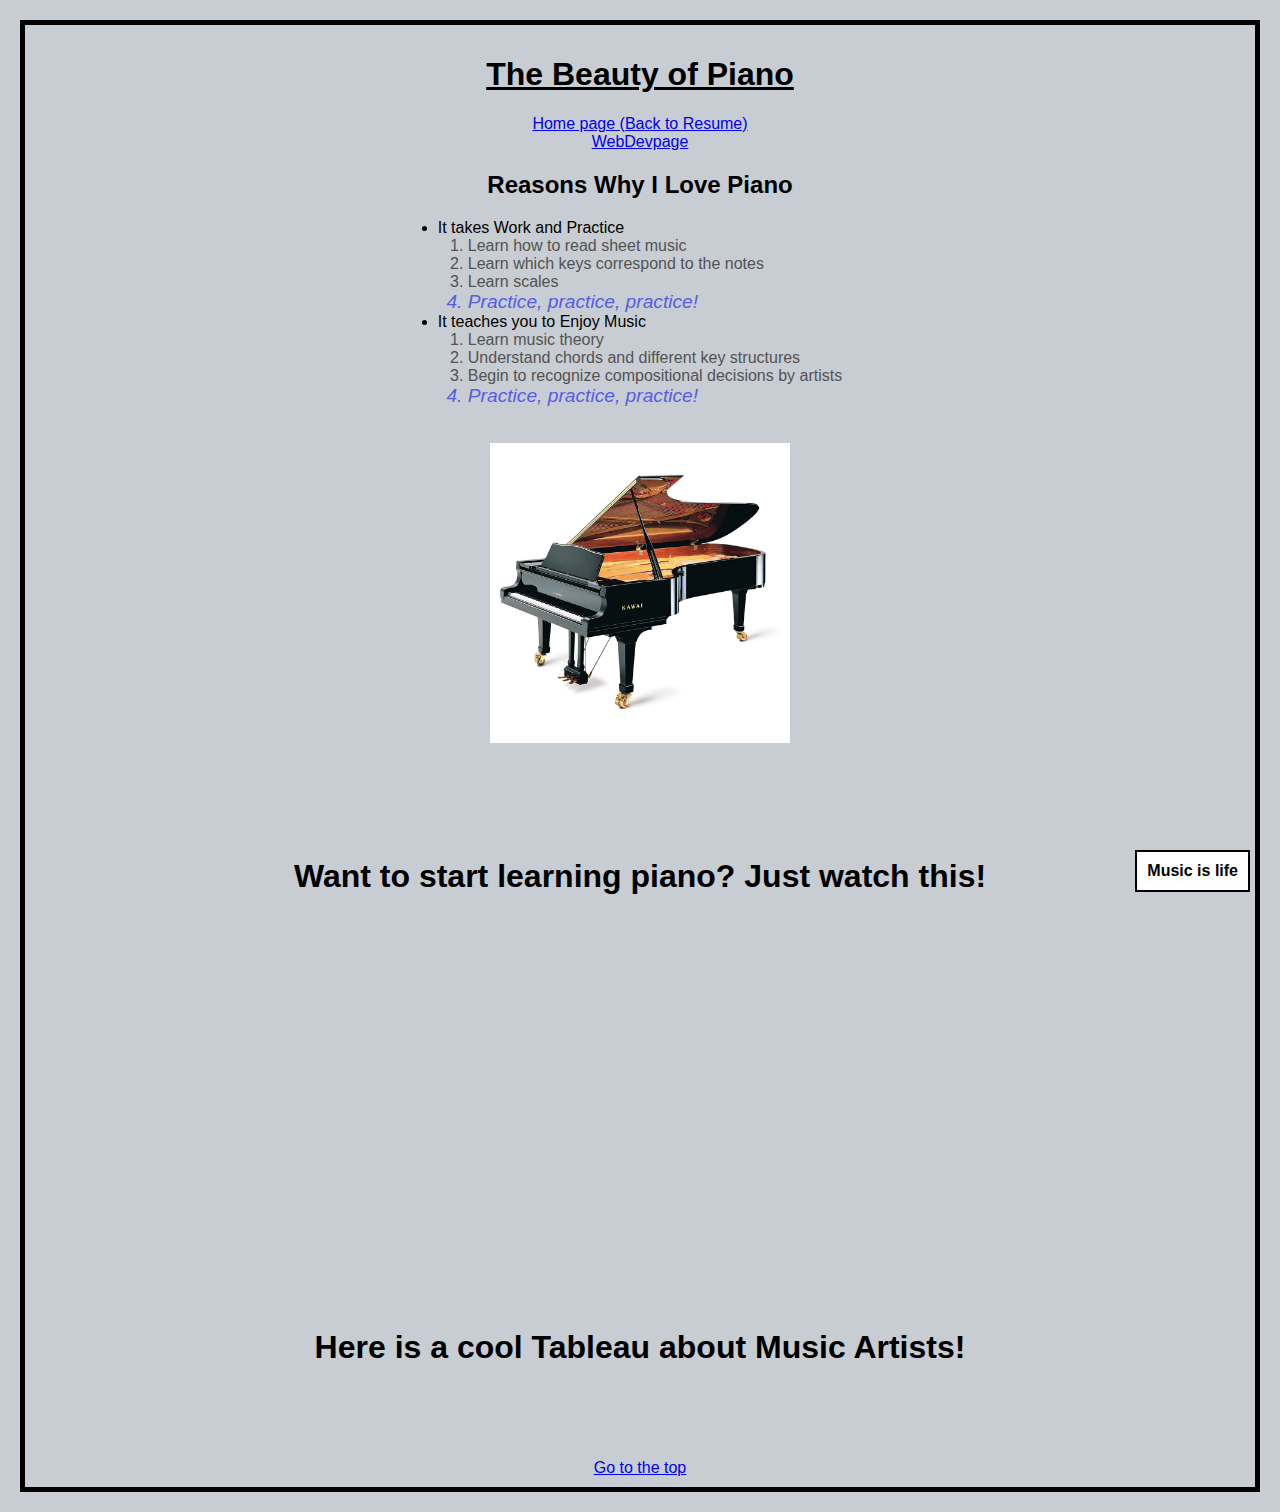
<file: scratch.html>
<!DOCTYPE html>
<html lang="en">
<head>
    <meta charset="UTF-8">
    <meta name="viewport" content="width=device-width, initial-scale=1.0">
    <title>Why I love Piano</title>
        <link rel="stylesheet" type="text/css" href="css/scratch.css">
</head>
<body>
    <h1 id="top">The Beauty of Piano</h1>
    <a href="index.html">Home page (Back to Resume)</a>
    <br>
    <a href="webapp.html">WebDevpage</a>
    <h2>Reasons Why I Love Piano</h2>
    <ul class="centered-list">
      <li>It takes Work and Practice
        <ol class="centered-list">
          <li class="emphasizedText">Learn how to read sheet music</li>
          <li class="emphasizedText">Learn which keys correspond to the notes</li>
          <li class="emphasizedText">Learn scales</li>
          <li class="empText">Practice, practice, practice!</li>
        </ol>
      </li>
      <li>It teaches you to Enjoy Music
        <ol class="centered-list">
          <li class="emphasizedText">Learn music theory</li>
          <li class="emphasizedText">Understand chords and different key structures</li>
          <li class="emphasizedText">Begin to recognize compositional decisions by artists</li>
          <li class="empText">Practice, practice, practice!</li>
        </ol>
      </li>
    </ul>
    <br><br>
    <div class="floating-note">
      Music is life 
     </div>
      <img src="assets/img/piano.jpg" alt="Piano" width="300">
      <br><br><br><br><br><br>
      <h1 style="text-align: center;">Want to start learning piano? Just watch this!</h1>
      <iframe 
  width="560" 
  height="315" 
  src="https://www.youtube.com/watch?v=4SXQ_wlbWog&t=183s" 
  title="Simple way to start learning Piano" 
  frameborder="0" 
  allow="accelerometer; autoplay; clipboard-write; encrypted-media; gyroscope; picture-in-picture; web-share" 
  allowfullscreen>
</iframe>
      <br><br><br><br><br>
      
      <h1 style="text-align: center;">Here is a cool Tableau about Music Artists!</h1>

      <div class='tableauPlaceholder' id='viz1744678854423' style='position: relative'>
        <noscript>
          <a href='#'>
            <img alt='Dash' src='https://public.tableau.com/static/images/Sp/SpotifyBillionsClub_17340200627600/Dash/1_rss.png' style='border: none' />
          </a>
        </noscript>
        <object class='tableauViz' style='display:none;'>
          <param name='host_url' value='https%3A%2F%2Fpublic.tableau.com%2F' />
          <param name='embed_code_version' value='3' />
          <param name='site_root' value='' />
          <param name='name' value='SpotifyBillionsClub_17340200627600&#47;Dash' />
          <param name='tabs' value='no' />
          <param name='toolbar' value='yes' />
          <param name='static_image' value='https://public.tableau.com/static/images/Sp/SpotifyBillionsClub_17340200627600/Dash/1.png' />
          <param name='animate_transition' value='yes' />
          <param name='display_static_image' value='yes' />
          <param name='display_spinner' value='yes' />
          <param name='display_overlay' value='yes' />
          <param name='display_count' value='yes' />
          <param name='language' value='en-US' />
        </object>
      </div>
    
      <script type='text/javascript'>
        var divElement = document.getElementById('viz1744678854423');
        var vizElement = divElement.getElementsByTagName('object')[0];
        vizElement.style.width = '100%';
        vizElement.style.height = '700px';
        var scriptElement = document.createElement('script');
        scriptElement.src = 'https://public.tableau.com/javascripts/api/viz_v1.js';
        vizElement.parentNode.insertBefore(scriptElement, vizElement);
      </script>
      
      <br><br><br><br>
      <a href="#top">Go to the top</a>
</body>
</html>
</file>
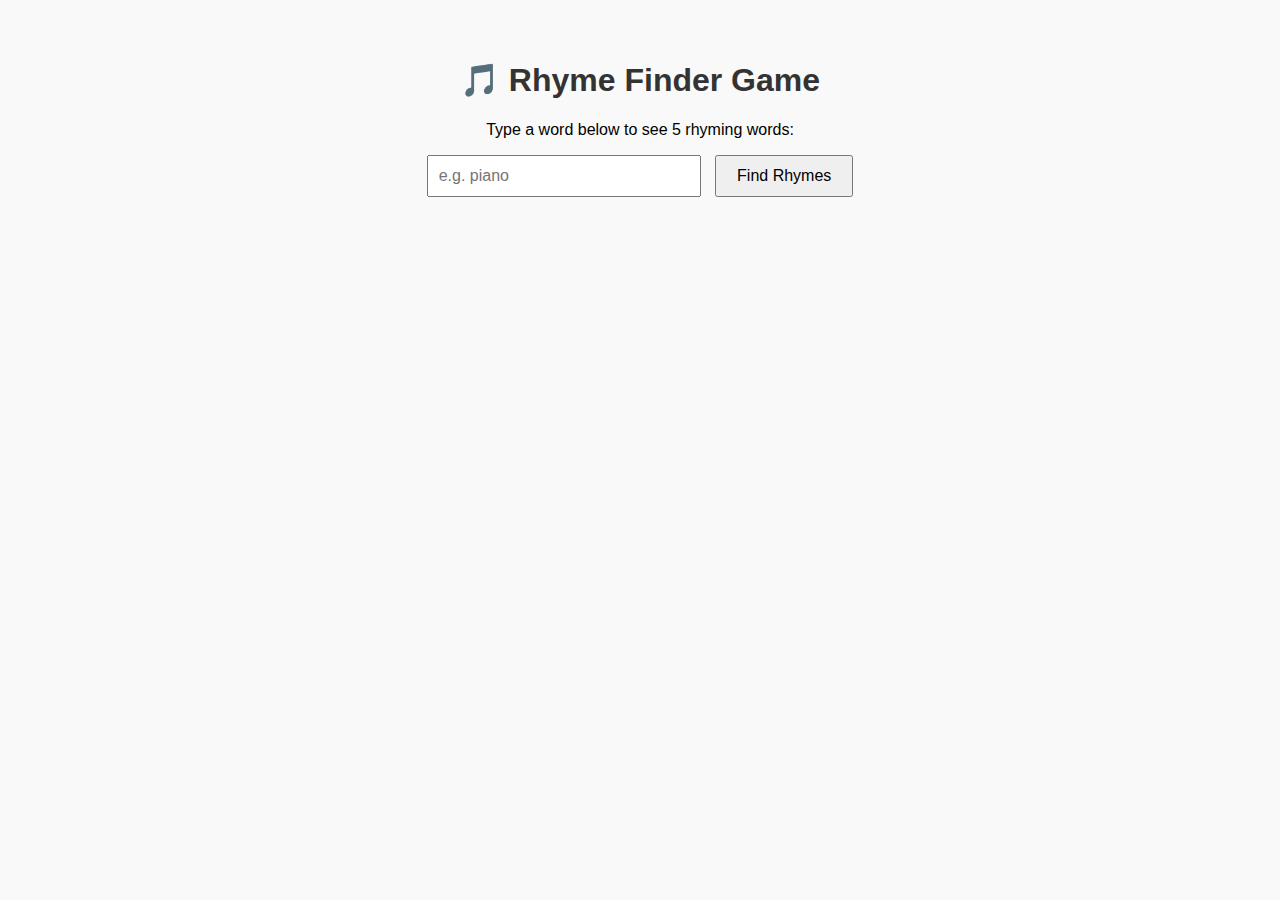
<file: webapp.html>
<!DOCTYPE html>
<html lang="en">
  <head>
    <meta charset="UTF-8" />
    <title>Rhyme Finder Game</title>
    <style>
      body {
        font-family: Arial, sans-serif;
        background-color: #f9f9f9;
        margin: 0;
        padding: 40px;
        text-align: center;
      }

      h1 {
        color: #333;
      }

      input[type="text"] {
        padding: 10px;
        font-size: 16px;
        width: 250px;
        margin-right: 10px;
      }

      button {
        padding: 10px 20px;
        font-size: 16px;
        cursor: pointer;
      }

      #results {
        margin-top: 30px;
        padding: 20px;
        background: white;
        border-radius: 10px;
        box-shadow: 0 0 10px rgba(0,0,0,0.1);
        display: inline-block;
        text-align: left;
      }

      ul {
        padding-left: 20px;
      }
    </style>
  </head>

  <body>
    <h1>🎵 Rhyme Finder Game</h1>
    <p>Type a word below to see 5 rhyming words:</p>
    <input type="text" id="wordInput" placeholder="e.g. piano" />
    <button onclick="findRhymes()">Find Rhymes</button>

    <div id="results" style="display: none;">
      <h3>Rhyming Words:</h3>
      <ul id="rhymeList"></ul>
    </div>

    <script>
      function findRhymes() {
        const word = document.getElementById("wordInput").value.trim();
        const rhymeList = document.getElementById("rhymeList");
        const resultsDiv = document.getElementById("results");

        if (!word) {
          alert("Please enter a word!");
          return;
        }

        fetch(`https://api.datamuse.com/words?rel_rhy=${word}&max=5`)
          .then((response) => response.json())
          .then((data) => {
            rhymeList.innerHTML = ""; // Clear previous results

            if (data.length === 0) {
              rhymeList.innerHTML = "<li>No rhymes found 😢</li>";
            } else {
              data.forEach((item) => {
                const li = document.createElement("li");
                li.textContent = item.word;
                rhymeList.appendChild(li);
              });
            }

            resultsDiv.style.display = "block";
          })
          .catch((error) => {
            console.error("Error fetching rhymes:", error);
            rhymeList.innerHTML = "<li>Oops! Something went wrong.</li>";
            resultsDiv.style.display = "block";
          });
      }
    </script>
  </body>
</html>
</file>
<file: css/scratch.css>
p{
    font-weight: bold;
    font-size: 20px;
}

#top{
    text-decoration:underline;
}

.emphasizedText{
    font-family: 'Lucida Sans', 'Lucida Sans Regular', 'Lucida Grande', 'Lucida Sans Unicode', Geneva, Verdana, sans-serif;
    color: rgb(84, 82, 82);
}

.empText{
    font-style:italic;
    font-size: larger;
    color: rgb(86, 93, 229);
}

body{
    background-color: rgb(199, 205, 210);
    font-family: 'Segoe UI', Tahoma, Geneva, Verdana, sans-serif;
    text-align:center;
    border: 5px solid black;
    margin: 20px;
    padding: 10px;


}

.centered-list{
    padding-left:0;
    list-style-position: outside;
    margin: 0 auto;
    display: table;
    text-align: left;
}

ol.centered-list {
    margin-left: 30px;
  }

  .floating-note {
    position: absolute;
    top: 850px;
    right: 30px;
    background-color: white;
    padding: 10px;
    border: 2px solid black;
    font-weight: bold;
}
</file>
